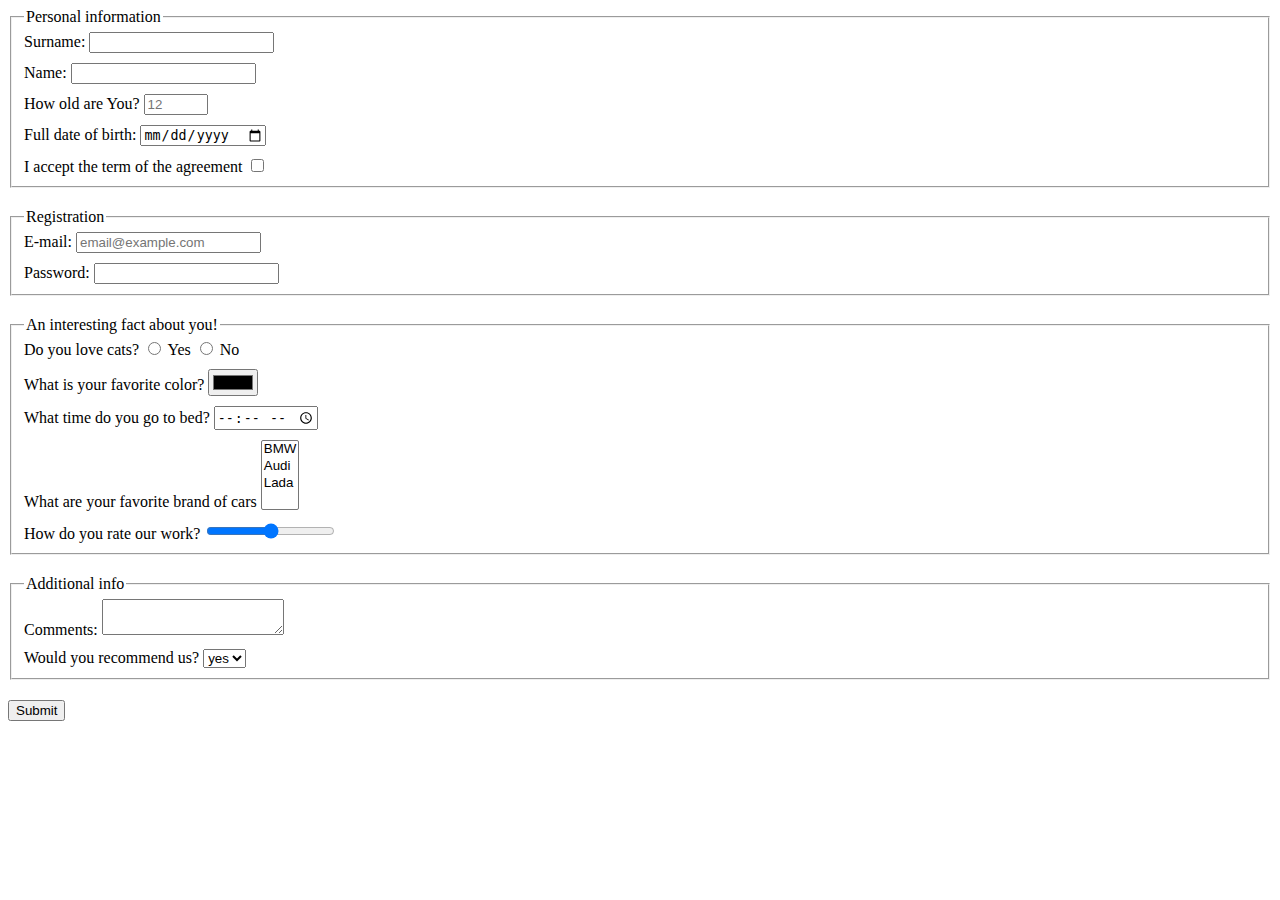
<file: index.html>
<!DOCTYPE html><html lang="en"><head><meta charset="UTF-8"><meta name="viewport" content="width=device-width,
    user-scalable=no, initial-scale=1.0, maximum-scale=1.0, minimum-scale=1.0"><meta http-equiv="X-UA-Compatible" content="ie=edge"><title>HTML Form</title><link rel="stylesheet" href="style.6c8b2b7e.css"></head><body> <form action="https://mate-academy-form-lesson.herokuapp.com/create-application" method="post"> <fieldset class="new-field"> <legend> Personal information </legend> <div class="input-class"> <label for="surname">Surname: <input type="text" name="surname" id="surname" autocomplete="off"> </label> </div> <div class="input-class"> <label for="name">Name: <input type="text" name="name" id="name" autocomplete="off"> </label> </div> <div class="input-class"> <label for="age">How old are You? <input type="number" name="age" min="1" max="100" placeholder="12" id="age"> </label> </div> <div class="input-class"> <label for="date-of-birth">Full date of birth: <input type="date" name="date-of-birth" id="date-of-birth"> </label> </div> <div class="input-class"> <label for="tems-and-conditions">I accept the term of the agreement</label> <input type="checkbox" name="checkbox" id="tems-and-conditions"> </div> </fieldset> <fieldset class="new-field"> <legend> Registration </legend> <div class="input-class"> <label for="email">E-mail:</label> <input type="email" name="email" id="email" placeholder="email@example.com" required> </div> <div class="input-class"> <label for="password">Password:</label> <input type="password" name="password" minlength="8" maxlength="30" id="password" required> </div> </fieldset> <fieldset class="new-field"> <legend> An interesting fact about you! </legend> <div class="input-class"> <label for="animals">Do you love cats? <input type="radio" name="yes" id="animals"> Yes </label> <label> <input type="radio" name="yes"> No </label> </div> <div class="input-class"> <label for="color">What is your favorite color?</label> <input type="color" name="color" id="color"> </div> <div class="input-class"> <label for="bed-time">What time do you go to bed?</label> <input type="time" name="bed-time" id="bed-time"> </div> <div class="input-class"> <label for="car">What are your favorite brand of cars <select name="car" multiple> <option value="bmw">BMW</option> <option value="toyota">Audi</option> <option value="audi">Lada</option> </select> </label> </div> <div class="input-class"> <label for="range">How do you rate our work?</label> <input type="range" name="range" id="range"> </div> </fieldset> <fieldset class="new-field"> <legend> Additional info </legend> <div class="input-class"> <label for="comments">Comments: <textarea name="textarea"></textarea> </label> </div> <div class="input-class"> <label for="recommendations">Would you recommend us?</label> <select name="recommendations"> <option value="yes" selected>yes</option> <option value="no">no</option> </select> </div> </fieldset> <button type="submit">Submit</button> </form> <script type="text/javascript" src="main.e97352c4.js"></script> </body></html>
</file>
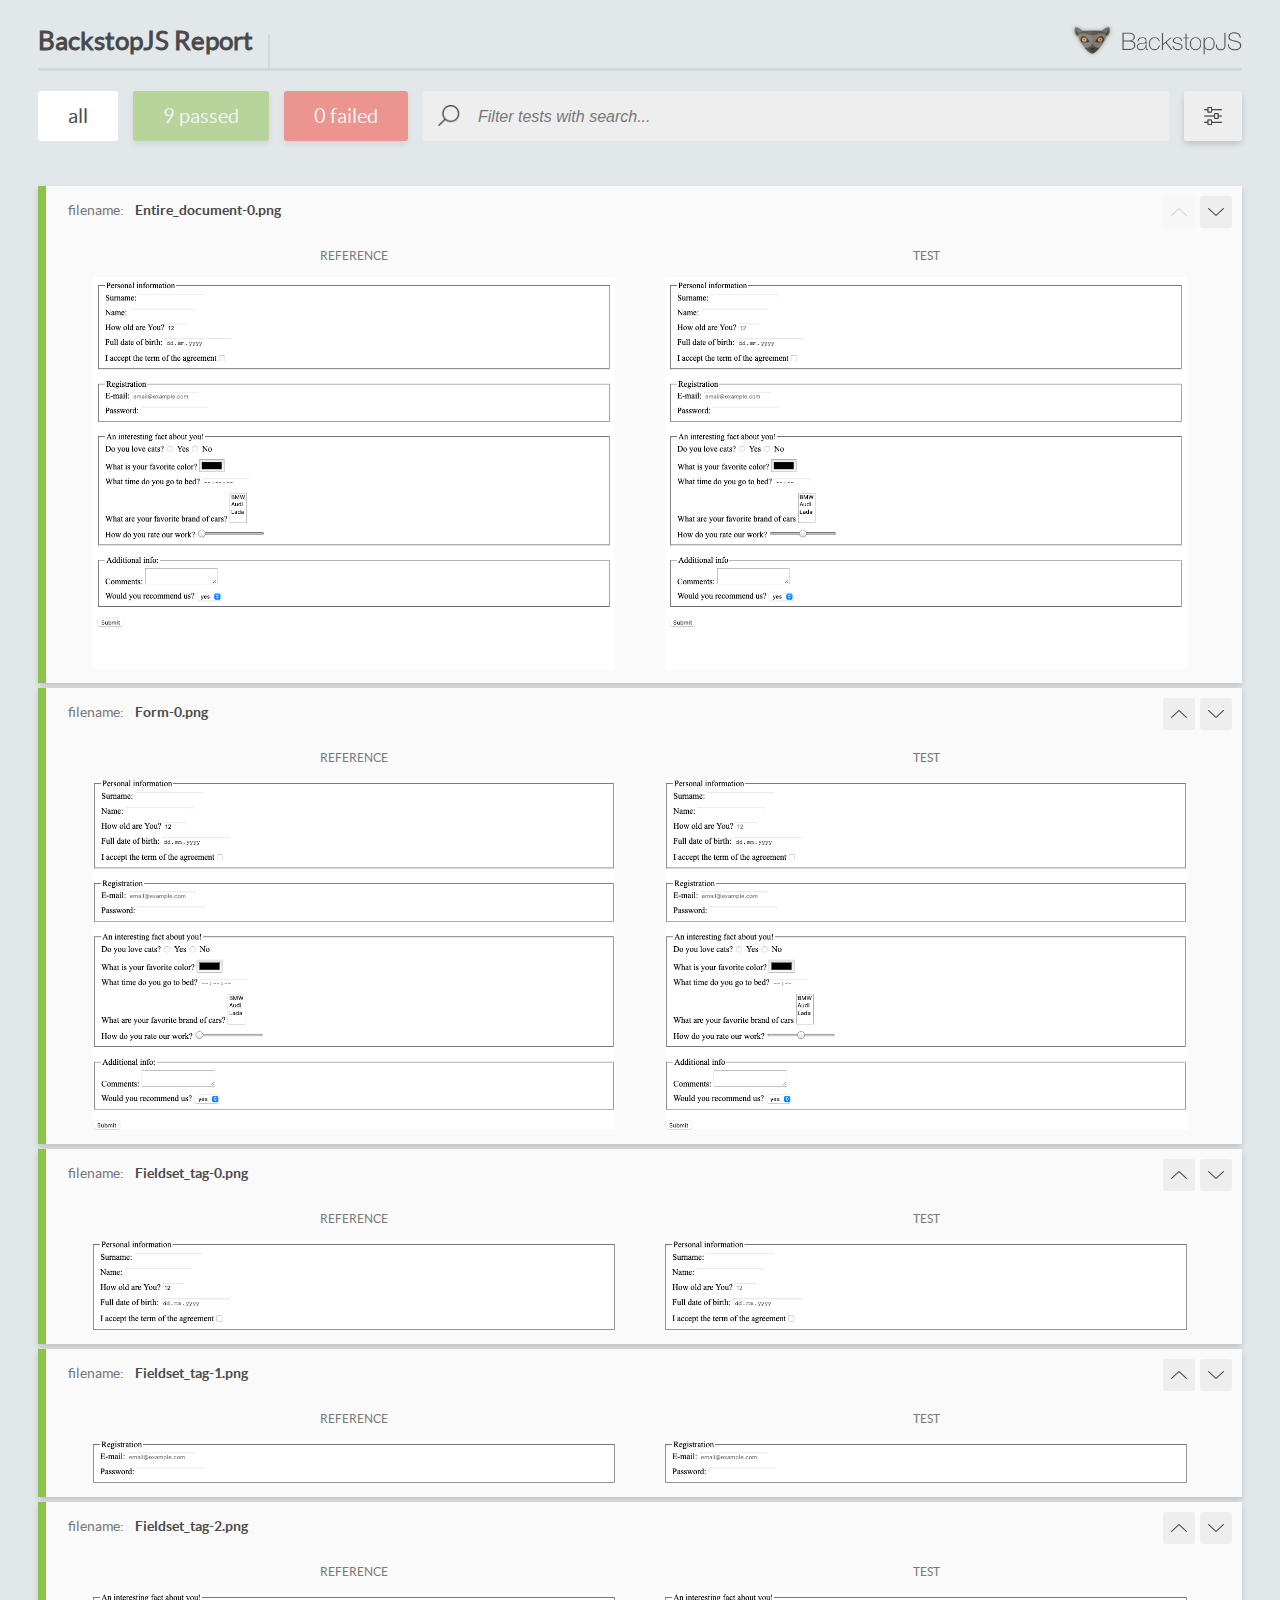
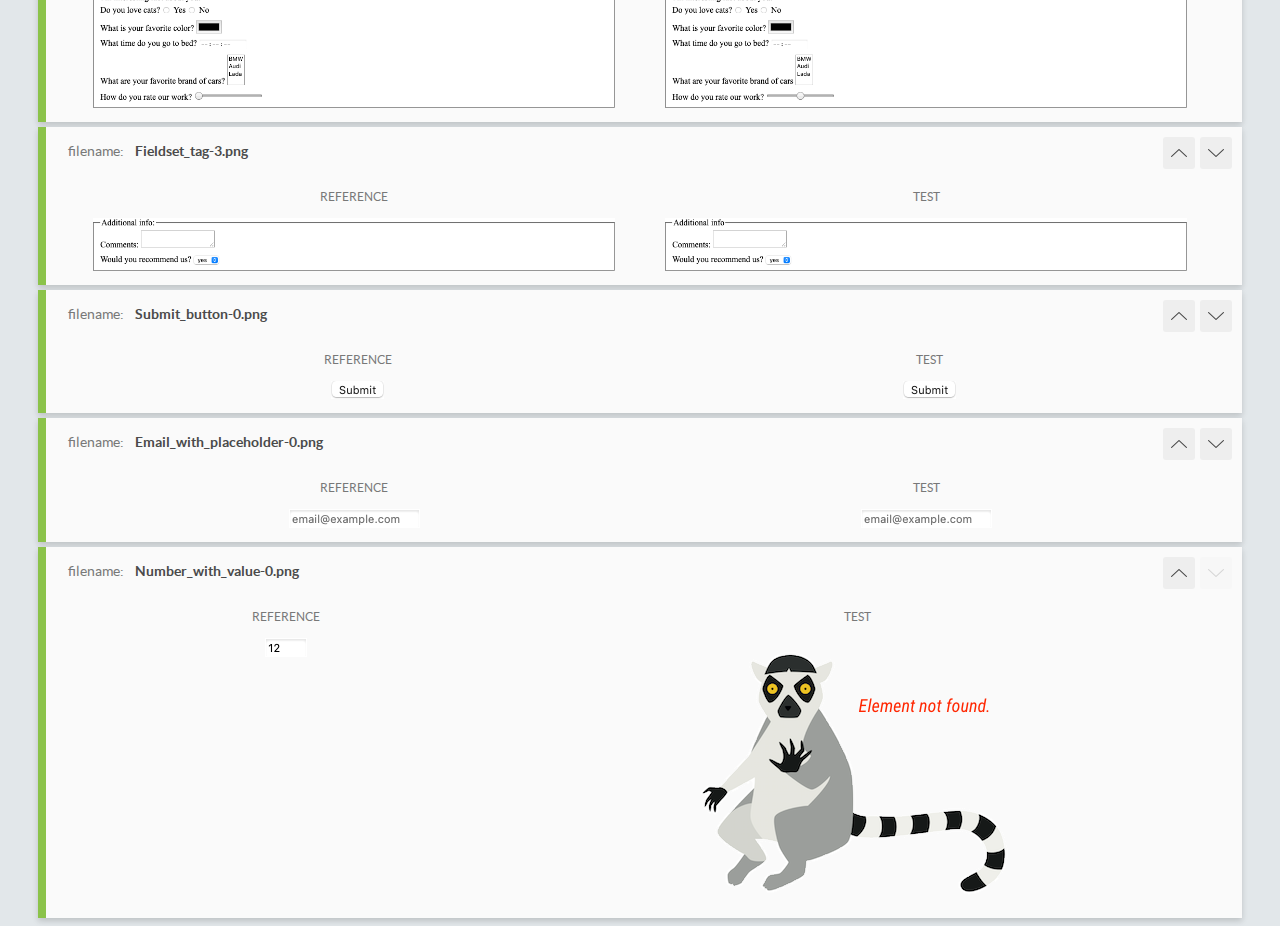
<file: report/html_report/index.html>
<!DOCTYPE html>
<html>
  <head>
    <meta charset="utf-8">
    <title>BackstopJS Report</title>

    <style>
      @font-face {
          font-family: 'latoregular';
          src: url('./assets/fonts/lato-regular-webfont.woff2') format('woff2'),
              url('./assets/fonts/lato-regular-webfont.woff') format('woff');
          font-weight: 400;
          font-style: normal;
      }
      @font-face {
          font-family: 'latobold';
          src: url('./assets/fonts/lato-bold-webfont.woff2') format('woff2'),
              url('./assets/fonts/lato-bold-webfont.woff') format('woff');
          font-weight: 700;
          font-style: normal;
      }

      .ReactModal__Body--open {
          overflow: hidden;
      }
      .ReactModal__Body--open .header {
        display: none;
      }

    </style>
  </head>
  <body style="background-color: #E2E7EA">
    <div id="root">

    </div>
    <script type="text/javascript">
      function report (report) { // eslint-disable-line no-unused-vars
        window.tests = report;
      }
    </script>
    <script type="text/javascript" src="config.js"></script>
    <script type="text/javascript" src="index_bundle.js"></script>
  </body>
</html>
</file>
<file: style.6c8b2b7e.css>
.input-class{display:block;margin-bottom:10px}.input-class:last-child{margin:0}.new-field{margin-bottom:20px}
/*# sourceMappingURL=style.6c8b2b7e.css.map */
</file>
